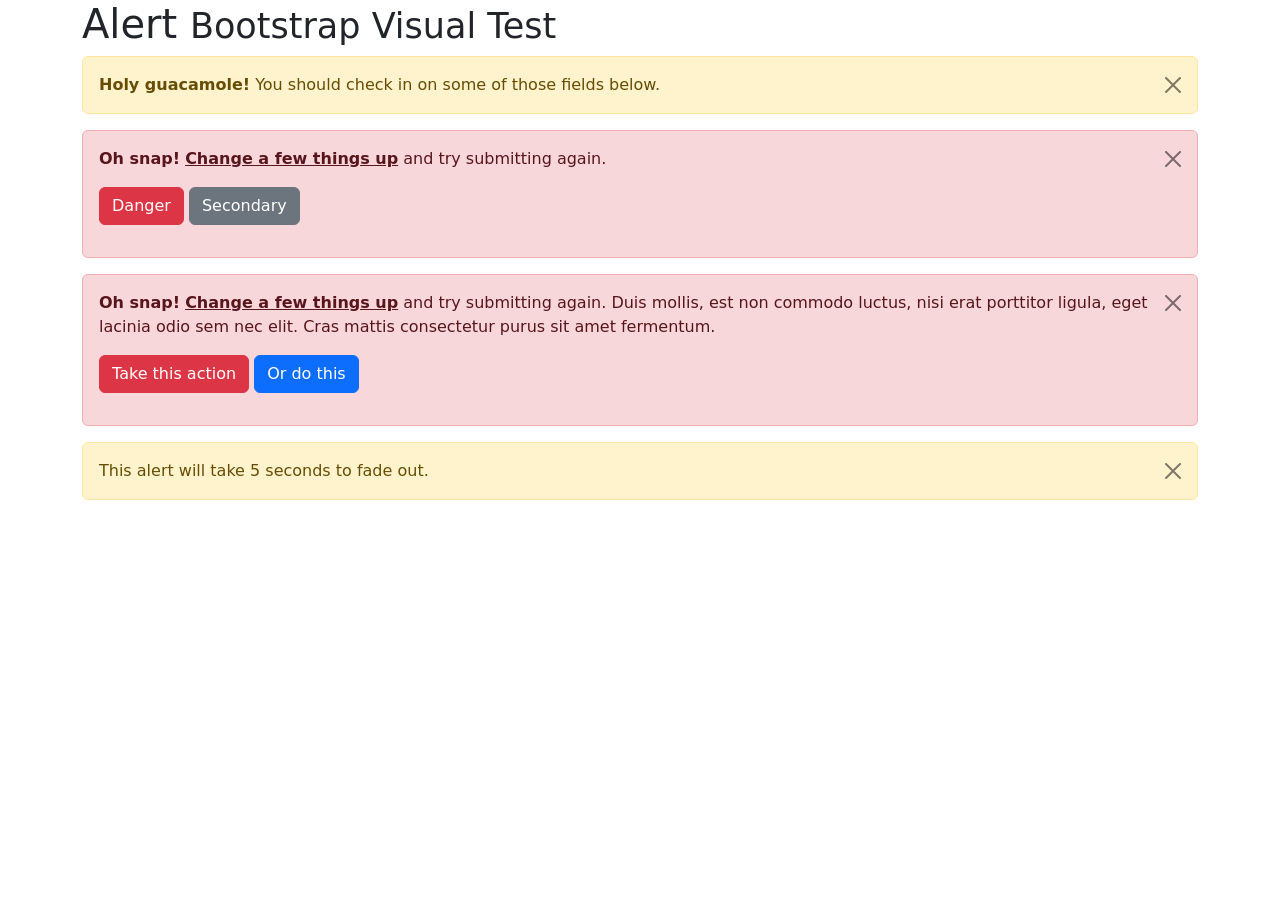
<file: bootstrap-5.3.8/js/tests/visual/alert.html>
<!doctype html>
<html lang="en">
  <head>
    <meta charset="utf-8">
    <meta name="viewport" content="width=device-width, initial-scale=1">
    <link href="../../../dist/css/bootstrap.min.css" rel="stylesheet">
    <title>Alert</title>
  </head>
  <body>
    <div class="container">
      <h1>Alert <small>Bootstrap Visual Test</small></h1>

      <div class="alert alert-warning alert-dismissible fade show" role="alert">
        <button type="button" class="btn-close" data-bs-dismiss="alert" aria-label="Close"></button>
        <strong>Holy guacamole!</strong> You should check in on some of those fields below.
      </div>

      <div class="alert alert-danger alert-dismissible fade show" role="alert">
        <button type="button" class="btn-close" data-bs-dismiss="alert" aria-label="Close"></button>
        <p>
          <strong>Oh snap!</strong> <a href="#" class="alert-link">Change a few things up</a> and try submitting again.
        </p>
        <p>
          <button type="button" class="btn btn-danger">Danger</button>
          <button type="button" class="btn btn-secondary">Secondary</button>
        </p>
      </div>

      <div class="alert alert-danger alert-dismissible fade show" role="alert">
        <button type="button" class="btn-close" data-bs-dismiss="alert" aria-label="Close"></button>
        <p>
          <strong>Oh snap!</strong> <a href="#" class="alert-link">Change a few things up</a> and try submitting again. Duis mollis, est non commodo luctus, nisi erat porttitor ligula, eget lacinia odio sem nec elit. Cras mattis consectetur purus sit amet fermentum.
        </p>
        <p>
          <button type="button" class="btn btn-danger">Take this action</button>
          <button type="button" class="btn btn-primary">Or do this</button>
        </p>
      </div>

      <div class="alert alert-warning alert-dismissible fade show" role="alert" style="transition-duration: 5s;">
        <button type="button" class="btn-close" data-bs-dismiss="alert" aria-label="Close"></button>
        This alert will take 5 seconds to fade out.
      </div>
    </div>

    <script src="../../../dist/js/bootstrap.bundle.js"></script>
  </body>
</html>
</file>
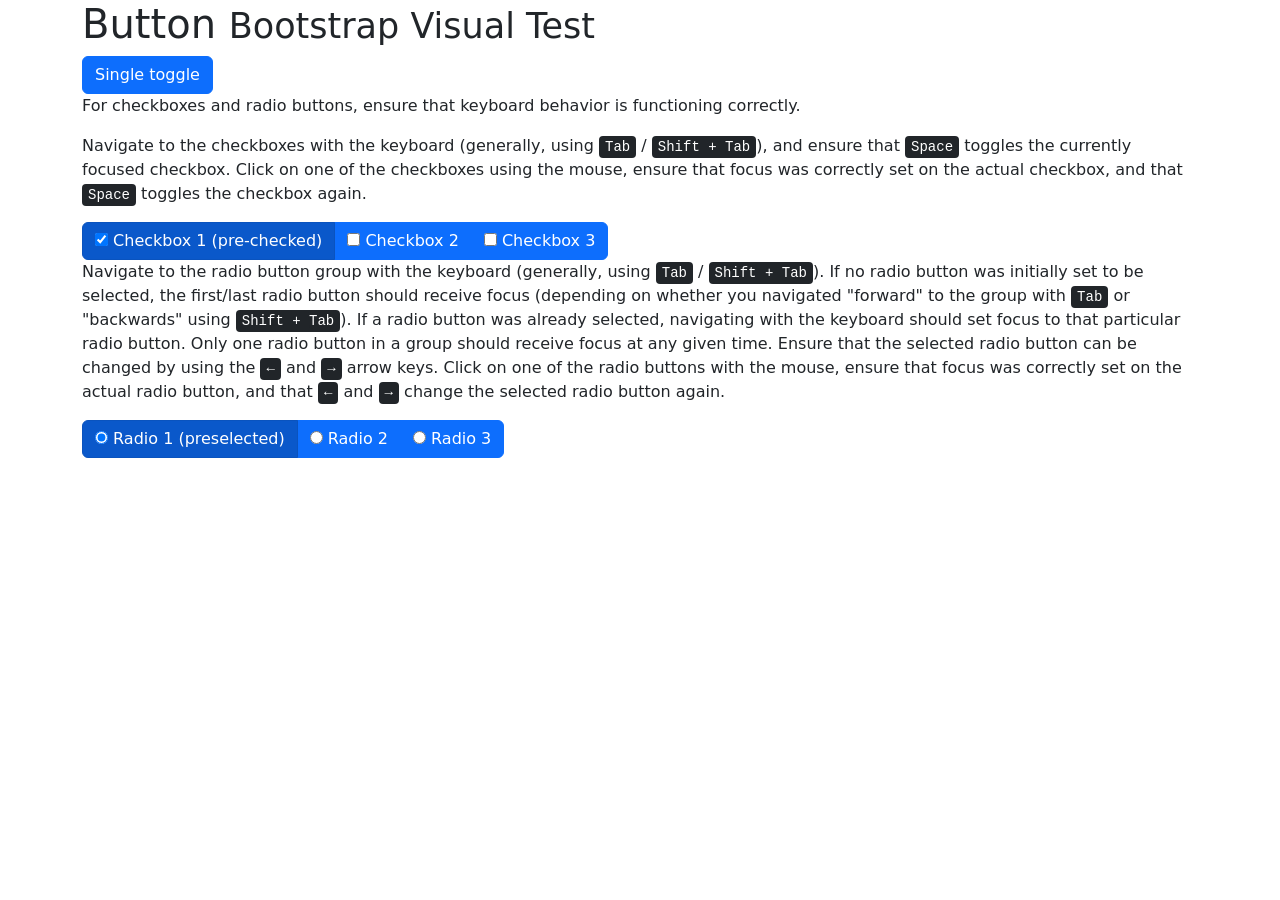
<file: bootstrap-5.3.8/js/tests/visual/button.html>
<!doctype html>
<html lang="en">
  <head>
    <meta charset="utf-8">
    <meta name="viewport" content="width=device-width, initial-scale=1">
    <link href="../../../dist/css/bootstrap.min.css" rel="stylesheet">
    <title>Button</title>
  </head>
  <body>
    <div class="container">
      <h1>Button <small>Bootstrap Visual Test</small></h1>

      <button type="button" class="btn btn-primary" data-bs-toggle="button" aria-pressed="false" autocomplete="off">
        Single toggle
      </button>

      <p>For checkboxes and radio buttons, ensure that keyboard behavior is functioning correctly.</p>
      <p>Navigate to the checkboxes with the keyboard (generally, using <kbd>Tab</kbd> / <kbd><kbd>Shift</kbd> + <kbd>Tab</kbd></kbd>), and ensure that <kbd>Space</kbd> toggles the currently focused checkbox. Click on one of the checkboxes using the mouse, ensure that focus was correctly set on the actual checkbox, and that <kbd>Space</kbd> toggles the checkbox again.</p>

      <div class="btn-group" data-bs-toggle="buttons">
        <label class="btn btn-primary active">
          <input type="checkbox" checked autocomplete="off"> Checkbox 1 (pre-checked)
        </label>
        <label class="btn btn-primary">
          <input type="checkbox" autocomplete="off"> Checkbox 2
        </label>
        <label class="btn btn-primary">
          <input type="checkbox" autocomplete="off"> Checkbox 3
        </label>
      </div>

      <p>Navigate to the radio button group with the keyboard (generally, using <kbd>Tab</kbd> / <kbd><kbd>Shift</kbd> + <kbd>Tab</kbd></kbd>). If no radio button was initially set to be selected, the first/last radio button should receive focus (depending on whether you navigated "forward" to the group with <kbd>Tab</kbd> or "backwards" using <kbd><kbd>Shift</kbd> + <kbd>Tab</kbd></kbd>). If a radio button was already selected, navigating with the keyboard should set focus to that particular radio button. Only one radio button in a group should receive focus at any given time.  Ensure that the selected radio button can be changed by using the <kbd>←</kbd> and <kbd>→</kbd> arrow keys. Click on one of the radio buttons with the mouse,  ensure that focus was correctly set on the actual radio button, and that <kbd>←</kbd> and <kbd>→</kbd> change the selected radio button again.</p>

      <div class="btn-group" data-bs-toggle="buttons">
        <label class="btn btn-primary active">
          <input type="radio" name="options" id="option1" autocomplete="off" checked> Radio 1 (preselected)
        </label>
        <label class="btn btn-primary">
          <input type="radio" name="options" id="option2" autocomplete="off"> Radio 2
        </label>
        <label class="btn btn-primary">
          <input type="radio" name="options" id="option3" autocomplete="off"> Radio 3
        </label>
      </div>
    </div>

    <script src="../../../dist/js/bootstrap.bundle.js"></script>
  </body>
</html>
</file>
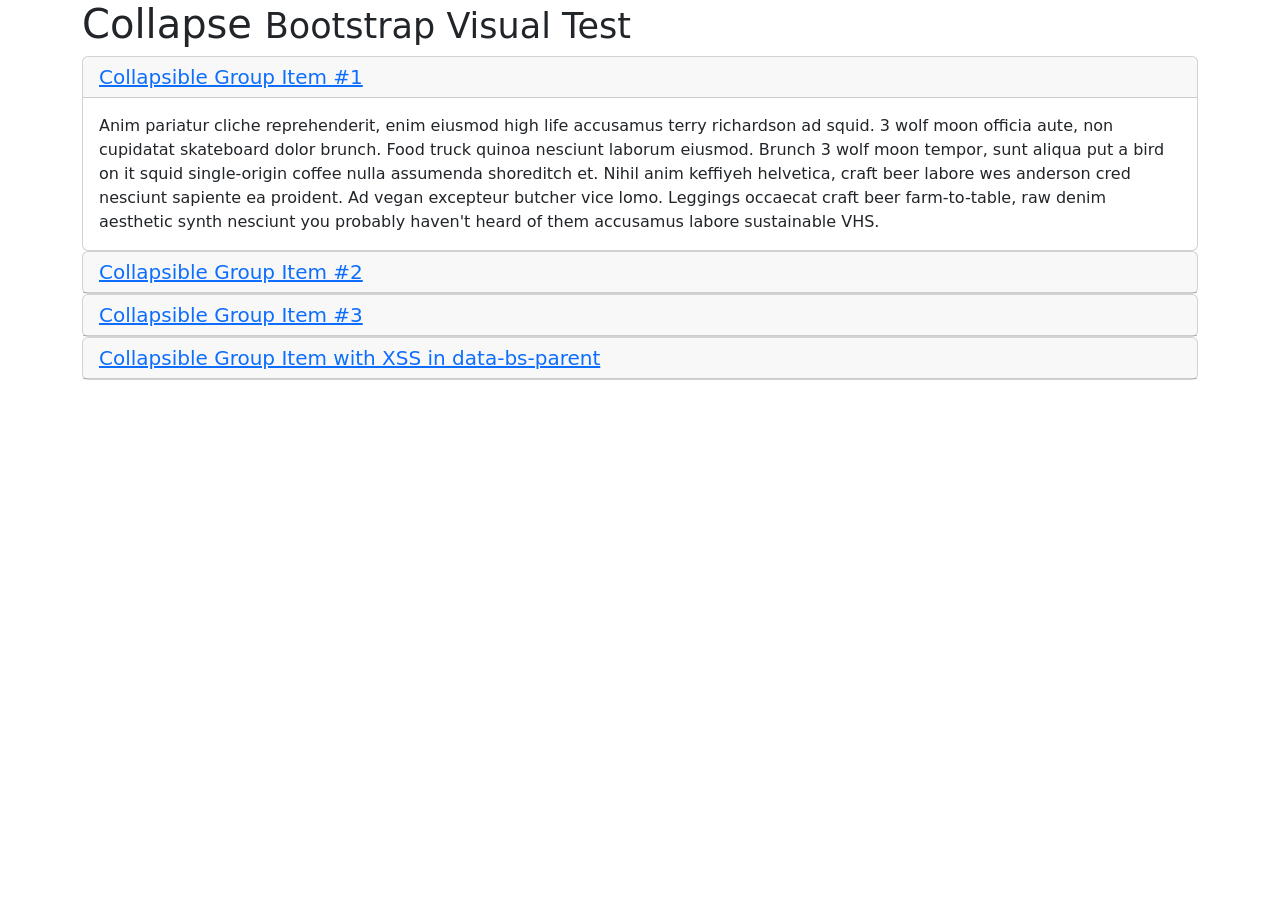
<file: bootstrap-5.3.8/js/tests/visual/collapse.html>
<!doctype html>
<html lang="en">
  <head>
    <meta charset="utf-8">
    <meta name="viewport" content="width=device-width, initial-scale=1">
    <link href="../../../dist/css/bootstrap.min.css" rel="stylesheet">
    <title>Collapse</title>
  </head>
  <body>
    <div class="container">
      <h1>Collapse <small>Bootstrap Visual Test</small></h1>

      <div id="accordion" role="tablist">
        <div class="card" role="presentation">
          <div class="card-header" role="tab" id="headingOne">
            <h5 class="mb-0">
              <a data-bs-toggle="collapse" href="#collapseOne" aria-expanded="true" aria-controls="collapseOne">
                Collapsible Group Item #1
              </a>
            </h5>
          </div>

          <div id="collapseOne" class="collapse show" data-bs-parent="#accordion" role="tabpanel" aria-labelledby="headingOne">
            <div class="card-body">
              Anim pariatur cliche reprehenderit, enim eiusmod high life accusamus terry richardson ad squid. 3 wolf moon officia aute, non cupidatat skateboard dolor brunch. Food truck quinoa nesciunt laborum eiusmod. Brunch 3 wolf moon tempor, sunt aliqua put a bird on it squid single-origin coffee nulla assumenda shoreditch et. Nihil anim keffiyeh helvetica, craft beer labore wes anderson cred nesciunt sapiente ea proident. Ad vegan excepteur butcher vice lomo. Leggings occaecat craft beer farm-to-table, raw denim aesthetic synth nesciunt you probably haven't heard of them accusamus labore sustainable VHS.
            </div>
          </div>
        </div>
        <div class="card" role="presentation">
          <div class="card-header" role="tab" id="headingTwo">
            <h5 class="mb-0">
              <a class="collapsed" data-bs-toggle="collapse" href="#collapseTwo" aria-expanded="false" aria-controls="collapseTwo">
                Collapsible Group Item #2
              </a>
            </h5>
          </div>
          <div id="collapseTwo" class="collapse" data-bs-parent="#accordion" role="tabpanel" aria-labelledby="headingTwo">
            <div class="card-body">
              Anim pariatur cliche reprehenderit, enim eiusmod high life accusamus terry richardson ad squid. 3 wolf moon officia aute, non cupidatat skateboard dolor brunch. Food truck quinoa nesciunt laborum eiusmod. Brunch 3 wolf moon tempor, sunt aliqua put a bird on it squid single-origin coffee nulla assumenda shoreditch et. Nihil anim keffiyeh helvetica, craft beer labore wes anderson cred nesciunt sapiente ea proident. Ad vegan excepteur butcher vice lomo. Leggings occaecat craft beer farm-to-table, raw denim aesthetic synth nesciunt you probably haven't heard of them accusamus labore sustainable VHS.
            </div>
          </div>
        </div>
        <div class="card" role="presentation">
          <div class="card-header" role="tab" id="headingThree">
            <h5 class="mb-0">
              <a class="collapsed" data-bs-toggle="collapse" href="#collapseThree" aria-expanded="false" aria-controls="collapseThree">
                Collapsible Group Item #3
              </a>
            </h5>
          </div>
          <div id="collapseThree" class="collapse" data-bs-parent="#accordion" role="tabpanel" aria-labelledby="headingThree">
            <div class="card-body">
              Anim pariatur cliche reprehenderit, enim eiusmod high life accusamus terry richardson ad squid. 3 wolf moon officia aute, non cupidatat skateboard dolor brunch. Food truck quinoa nesciunt laborum eiusmod. Brunch 3 wolf moon tempor, sunt aliqua put a bird on it squid single-origin coffee nulla assumenda shoreditch et. Nihil anim keffiyeh helvetica, craft beer labore wes anderson cred nesciunt sapiente ea proident. Ad vegan excepteur butcher vice lomo. Leggings occaecat craft beer farm-to-table, raw denim aesthetic synth nesciunt you probably haven't heard of them accusamus labore sustainable VHS.
            </div>
          </div>
        </div>
        <div class="card" role="presentation">
          <div class="card-header" role="tab" id="headingFour">
            <h5 class="mb-0">
              <a class="collapsed" data-bs-toggle="collapse" href="#collapseFour" aria-expanded="false" aria-controls="collapseFour">
                Collapsible Group Item with XSS in data-bs-parent
              </a>
            </h5>
          </div>
          <div id="collapseFour" class="collapse" data-bs-parent="<img src=1 onerror=alert(123)>" role="tabpanel" aria-labelledby="headingFour">
            <div class="card-body">
              Anim pariatur cliche reprehenderit, enim eiusmod high life accusamus terry richardson ad squid. 3 wolf moon officia aute, non cupidatat skateboard dolor brunch. Food truck quinoa nesciunt laborum eiusmod. Brunch 3 wolf moon tempor, sunt aliqua put a bird on it squid single-origin coffee nulla assumenda shoreditch et. Nihil anim keffiyeh helvetica, craft beer labore wes anderson cred nesciunt sapiente ea proident. Ad vegan excepteur butcher vice lomo. Leggings occaecat craft beer farm-to-table, raw denim aesthetic synth nesciunt you probably haven't heard of them accusamus labore sustainable VHS.
            </div>
          </div>
        </div>
      </div>
    </div>

    <script src="../../../dist/js/bootstrap.bundle.js"></script>
  </body>
</html>
</file>
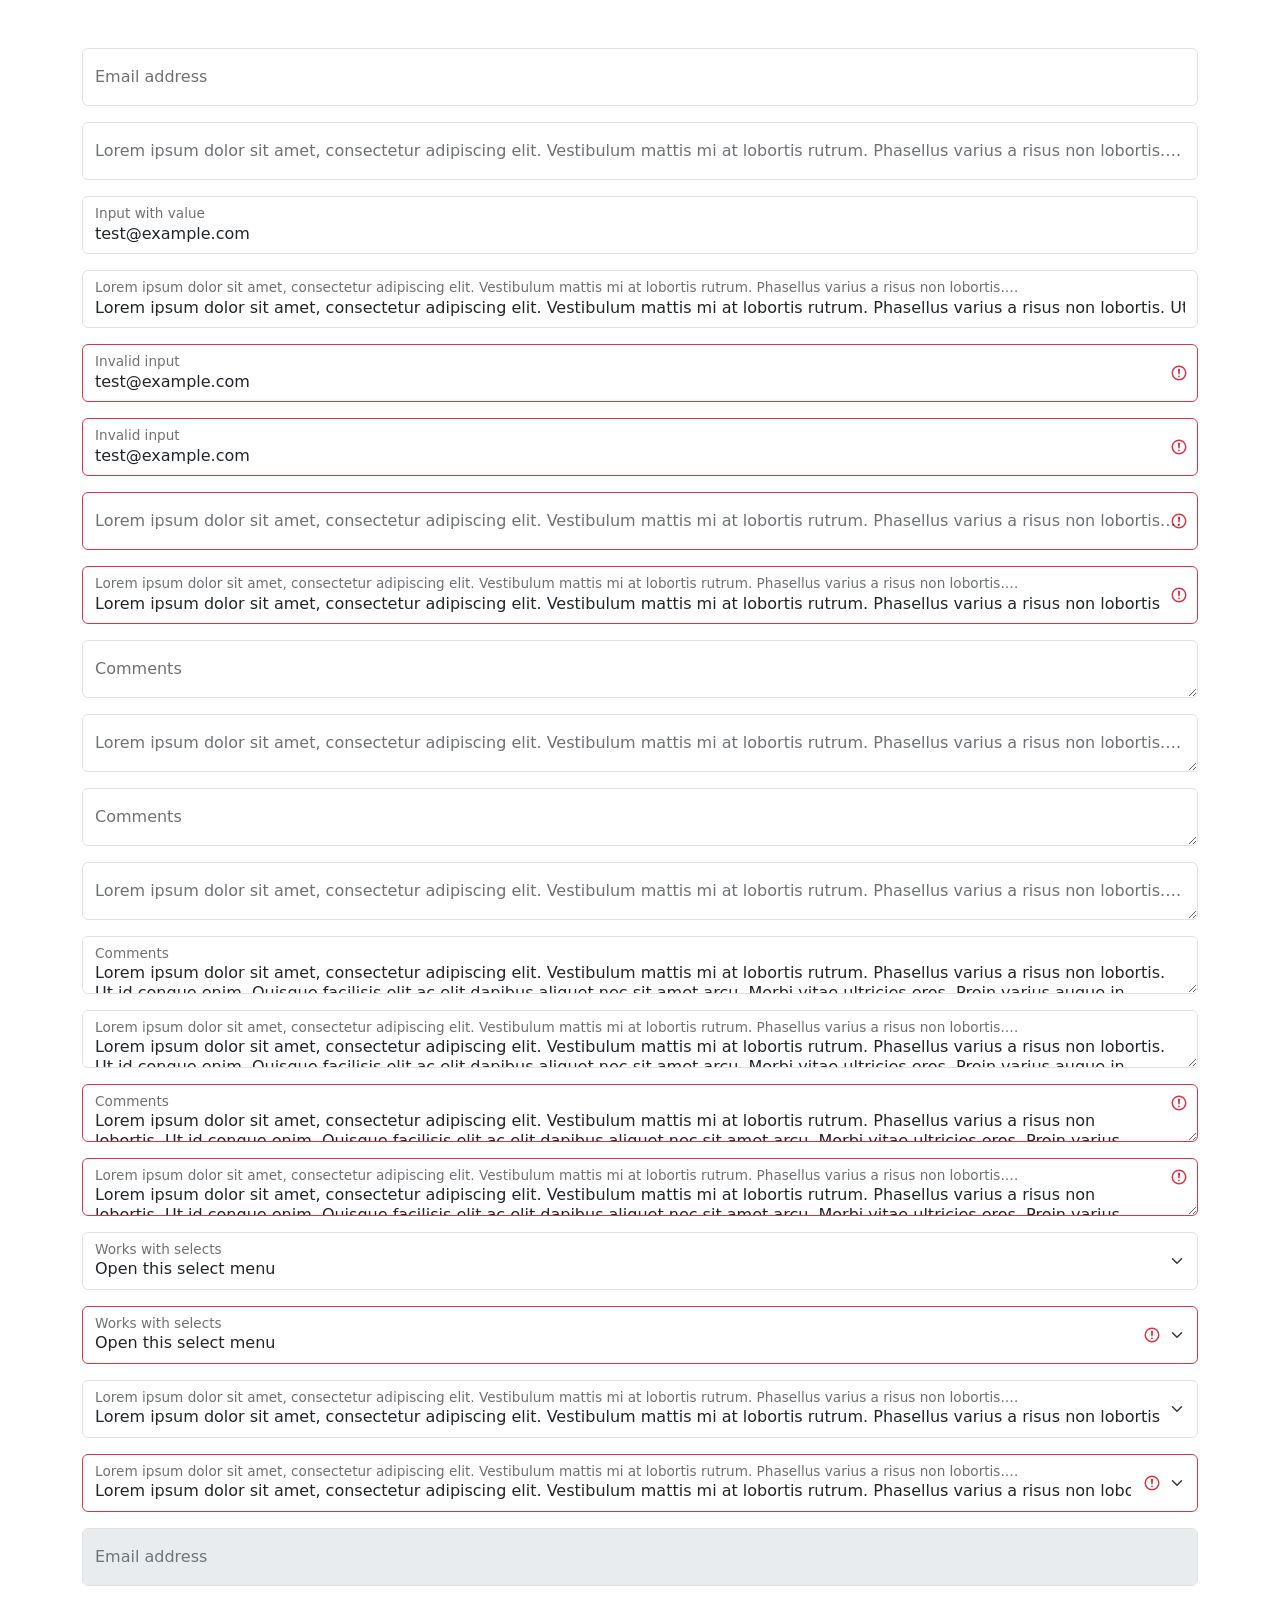
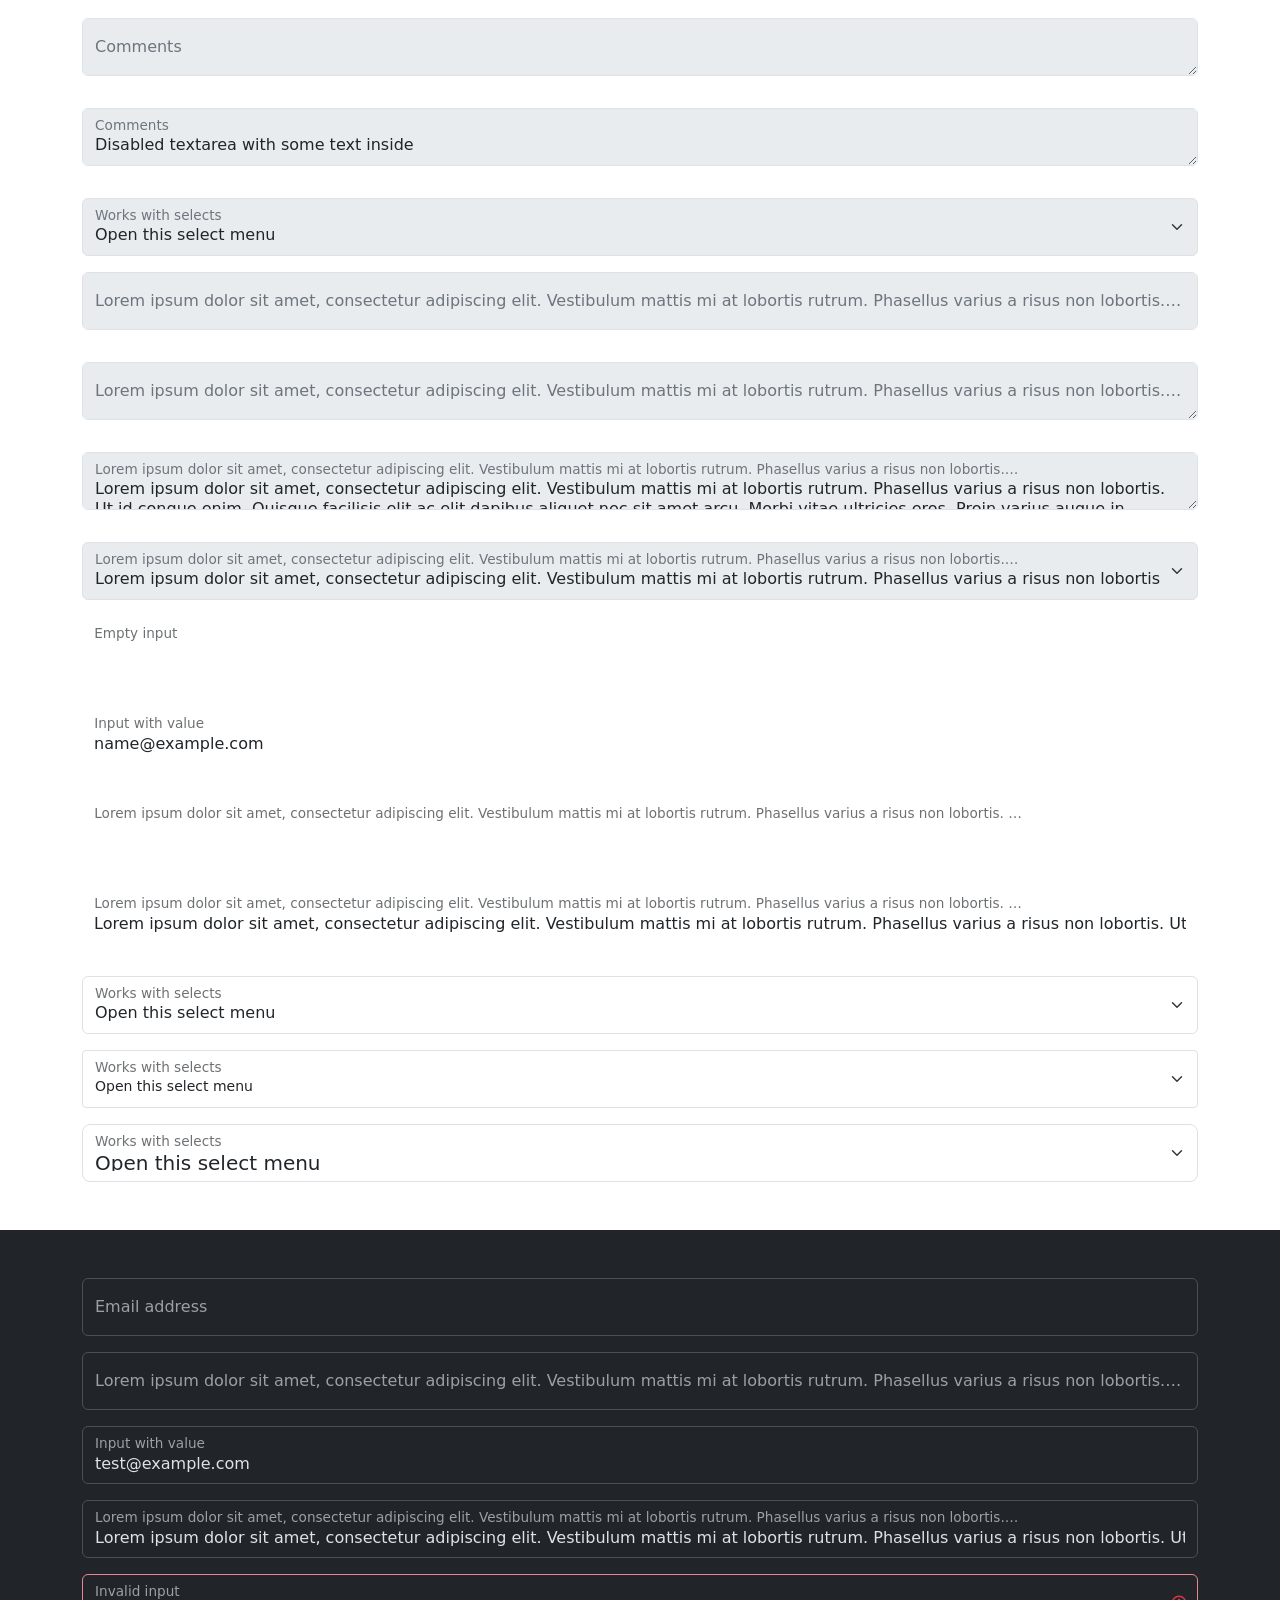
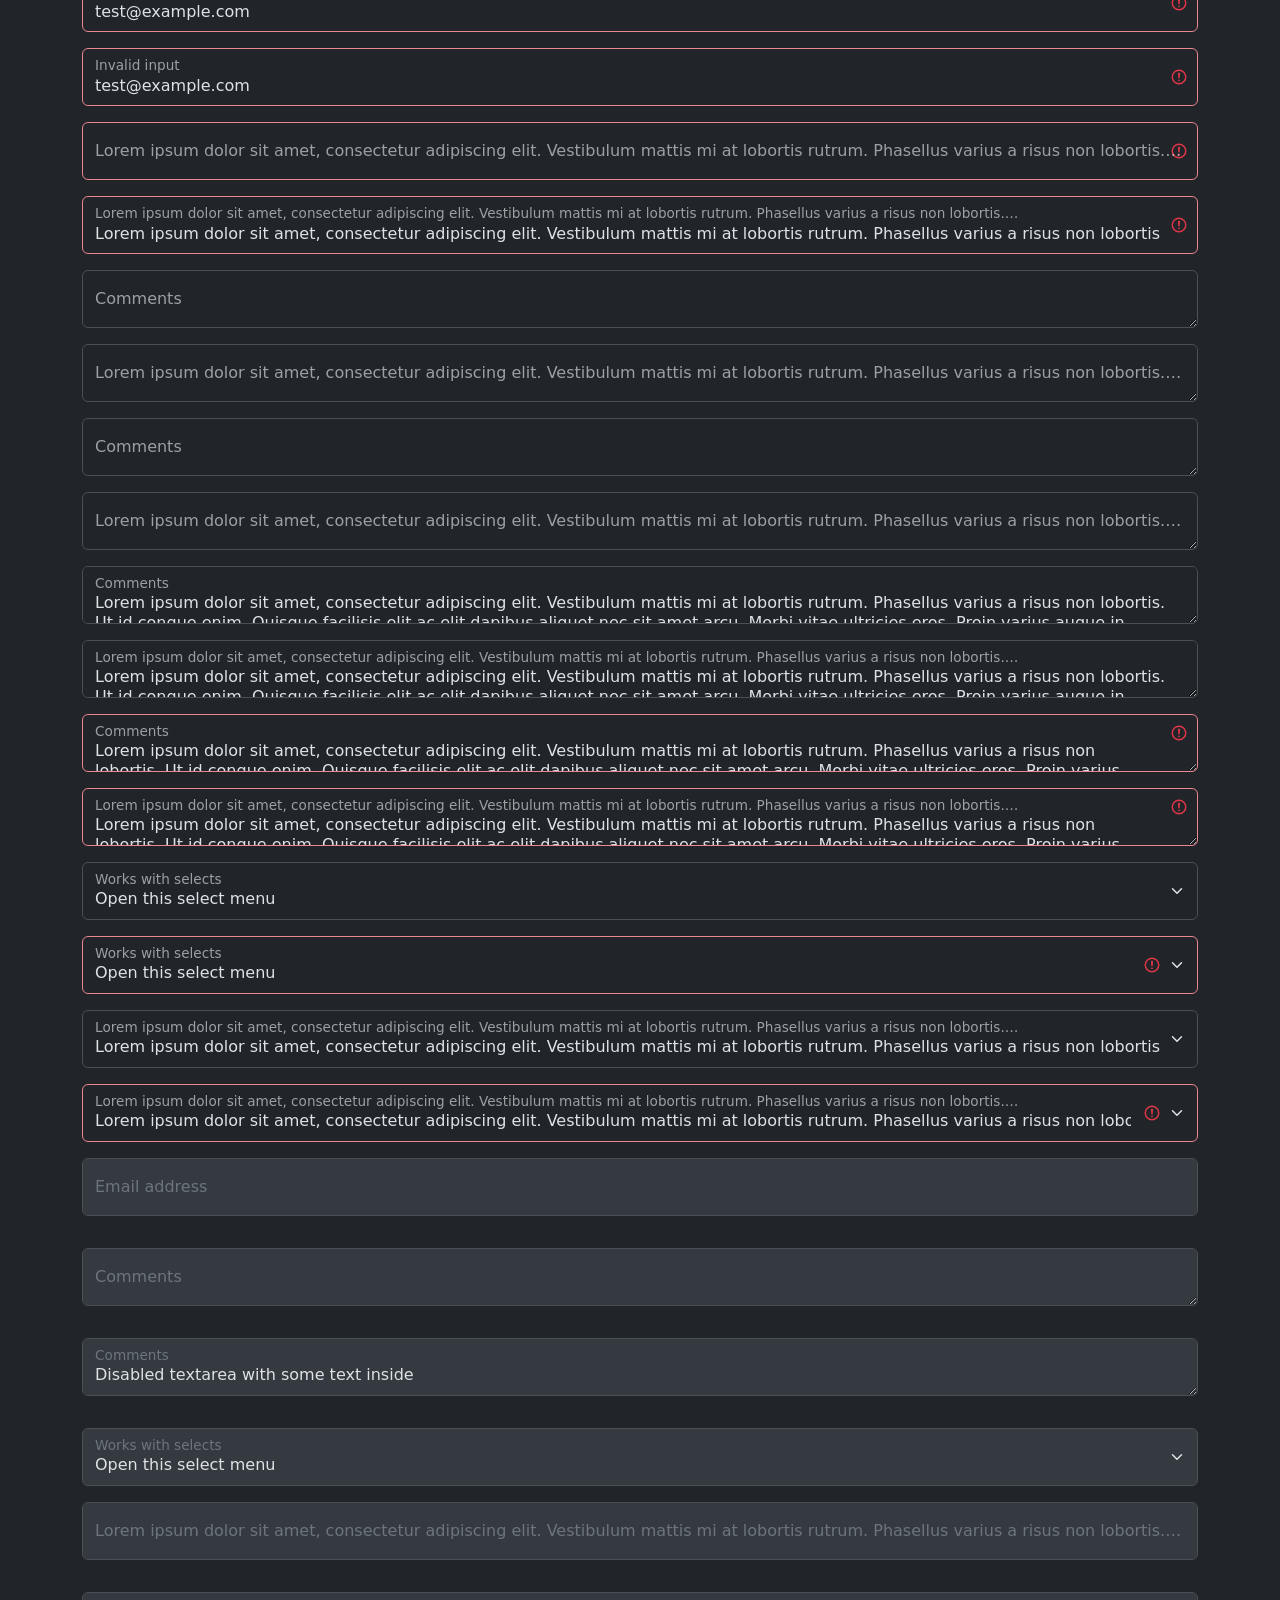
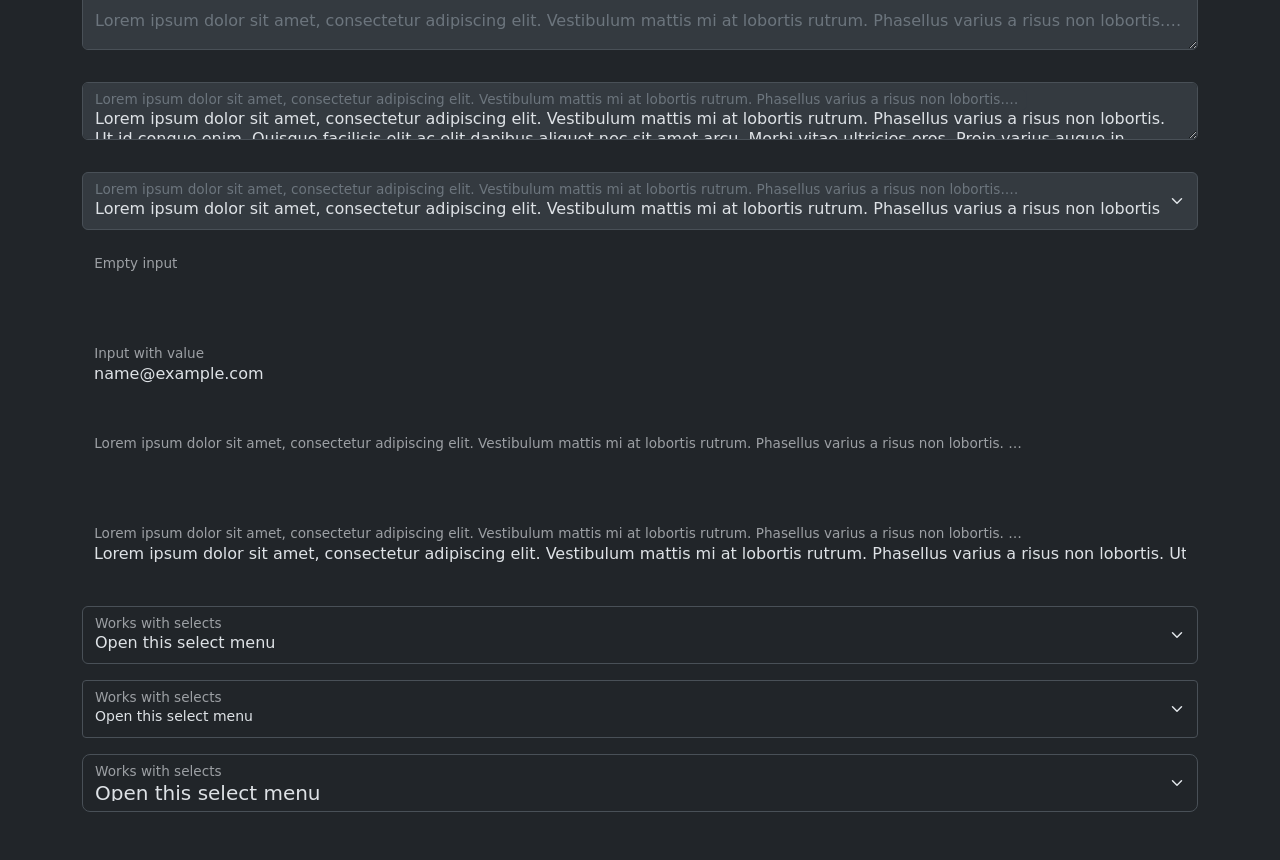
<file: bootstrap-5.3.8/js/tests/visual/floating-label.html>
<!doctype html>
<html lang="zxx">
  <head>
    <meta charset="utf-8">
    <meta name="viewport" content="width=device-width, initial-scale=1">
    <link href="../../../dist/css/bootstrap.min.css" rel="stylesheet">
    <title>Form</title>
    <style></style>
  </head>
  <body>
    <div class="container py-5 d-flex flex-column gap-3">
      <div class="form-floating">
        <input type="email" class="form-control" id="floatingInput" placeholder="name@example.com">
        <label for="floatingInput">Email address</label>
      </div>
      <div class="form-floating">
        <input type="email" class="form-control" id="floatingInput1" placeholder="name@example.com">
        <label for="floatingInput1">Lorem ipsum dolor sit amet, consectetur adipiscing elit. Vestibulum mattis mi at lobortis rutrum. Phasellus varius a risus non lobortis. Ut id congue enim. Quisque facilisis elit ac elit dapibus aliquet nec sit amet arcu. Morbi vitae ultricies eros. Proin varius augue in tristique pretium. Morbi at ullamcorper elit, at ullamcorper massa. Vivamus suscipit quam quis viverra eleifend.</label>
      </div>
      <form class="form-floating">
        <input type="email" class="form-control" id="floatingInputValue" placeholder="name@example.com" value="test@example.com">
        <label for="floatingInputValue">Input with value</label>
      </form>
      <form class="form-floating">
        <input type="email" class="form-control" id="floatingInputValue1" placeholder="name@example.com" value="Lorem ipsum dolor sit amet, consectetur adipiscing elit. Vestibulum mattis mi at lobortis rutrum. Phasellus varius a risus non lobortis. Ut id congue enim. Quisque facilisis elit ac elit dapibus aliquet nec sit amet arcu. Morbi vitae ultricies eros. Proin varius augue in tristique pretium. Morbi at ullamcorper elit, at ullamcorper massa. Vivamus suscipit quam quis viverra eleifend.">
        <label for="floatingInputValue1">Lorem ipsum dolor sit amet, consectetur adipiscing elit. Vestibulum mattis mi at lobortis rutrum. Phasellus varius a risus non lobortis. Ut id congue enim. Quisque facilisis elit ac elit dapibus aliquet nec sit amet arcu. Morbi vitae ultricies eros. Proin varius augue in tristique pretium. Morbi at ullamcorper elit, at ullamcorper massa. Vivamus suscipit quam quis viverra eleifend.</label>
      </form>
      <form class="form-floating">
        <input type="email" class="form-control is-invalid" id="floatingInputInvalid" placeholder="name@example.com" value="test@example.com">
        <label for="floatingInputInvalid">Invalid input</label>
      </form>
      <form class="form-floating">
        <input type="email" class="form-control is-invalid" id="floatingInputInvalid1" placeholder="name@example.com" value="test@example.com">
        <label for="floatingInputInvalid1">Invalid input</label>
      </form>
      <form class="form-floating">
        <input type="email" class="form-control is-invalid" id="floatingInputInvalid2" placeholder="name@example.com">
        <label for="floatingInputInvalid2">Lorem ipsum dolor sit amet, consectetur adipiscing elit. Vestibulum mattis mi at lobortis rutrum. Phasellus varius a risus non lobortis. Ut id congue enim. Quisque facilisis elit ac elit dapibus aliquet nec sit amet arcu. Morbi vitae ultricies eros. Proin varius augue in tristique pretium. Morbi at ullamcorper elit, at ullamcorper massa. Vivamus suscipit quam quis viverra eleifend.</label>
      </form>
      <form class="form-floating">
        <input type="email" class="form-control is-invalid" id="floatingInputInvalid3" placeholder="name@example.com" value="Lorem ipsum dolor sit amet, consectetur adipiscing elit. Vestibulum mattis mi at lobortis rutrum. Phasellus varius a risus non lobortis. Ut id congue enim. Quisque facilisis elit ac elit dapibus aliquet nec sit amet arcu. Morbi vitae ultricies eros. Proin varius augue in tristique pretium. Morbi at ullamcorper elit, at ullamcorper massa. Vivamus suscipit quam quis viverra eleifend.">
        <label for="floatingInputInvalid3">Lorem ipsum dolor sit amet, consectetur adipiscing elit. Vestibulum mattis mi at lobortis rutrum. Phasellus varius a risus non lobortis. Ut id congue enim. Quisque facilisis elit ac elit dapibus aliquet nec sit amet arcu. Morbi vitae ultricies eros. Proin varius augue in tristique pretium. Morbi at ullamcorper elit, at ullamcorper massa. Vivamus suscipit quam quis viverra eleifend.</label>
      </form>
      <div class="form-floating">
        <textarea class="form-control" placeholder="Leave a comment here" id="floatingTextarea"></textarea>
        <label for="floatingTextarea">Comments</label>
      </div>
      <div class="form-floating">
        <textarea class="form-control" placeholder="Leave a comment here" id="floatingTextarea1"></textarea>
        <label for="floatingTextarea1">Lorem ipsum dolor sit amet, consectetur adipiscing elit. Vestibulum mattis mi at lobortis rutrum. Phasellus varius a risus non lobortis. Ut id congue enim. Quisque facilisis elit ac elit dapibus aliquet nec sit amet arcu. Morbi vitae ultricies eros. Proin varius augue in tristique pretium. Morbi at ullamcorper elit, at ullamcorper massa. Vivamus suscipit quam quis viverra eleifend.</label>
      </div>
      <div class="form-floating">
        <textarea class="form-control" placeholder="Leave a comment here" id="floatingTextarea2" style="height: 50px"></textarea>
        <label for="floatingTextarea2">Comments</label>
      </div>
      <div class="form-floating">
        <textarea class="form-control" placeholder="Leave a comment here" id="floatingTextarea3" style="height: 50px"></textarea>
        <label for="floatingTextarea3">Lorem ipsum dolor sit amet, consectetur adipiscing elit. Vestibulum mattis mi at lobortis rutrum. Phasellus varius a risus non lobortis. Ut id congue enim. Quisque facilisis elit ac elit dapibus aliquet nec sit amet arcu. Morbi vitae ultricies eros. Proin varius augue in tristique pretium. Morbi at ullamcorper elit, at ullamcorper massa. Vivamus suscipit quam quis viverra eleifend.</label>
      </div>
      <div class="form-floating">
        <textarea class="form-control" placeholder="Leave a comment here" id="floatingTextarea4" style="height: 50px">Lorem ipsum dolor sit amet, consectetur adipiscing elit. Vestibulum mattis mi at lobortis rutrum. Phasellus varius a risus non lobortis. Ut id congue enim. Quisque facilisis elit ac elit dapibus aliquet nec sit amet arcu. Morbi vitae ultricies eros. Proin varius augue in tristique pretium. Morbi at ullamcorper elit, at ullamcorper massa. Vivamus suscipit quam quis viverra eleifend.</textarea>
        <label for="floatingTextarea4">Comments</label>
      </div>
      <div class="form-floating">
        <textarea class="form-control" placeholder="Leave a comment here" id="floatingTextarea5" style="height: 50px">Lorem ipsum dolor sit amet, consectetur adipiscing elit. Vestibulum mattis mi at lobortis rutrum. Phasellus varius a risus non lobortis. Ut id congue enim. Quisque facilisis elit ac elit dapibus aliquet nec sit amet arcu. Morbi vitae ultricies eros. Proin varius augue in tristique pretium. Morbi at ullamcorper elit, at ullamcorper massa. Vivamus suscipit quam quis viverra eleifend.</textarea>
        <label for="floatingTextarea5">Lorem ipsum dolor sit amet, consectetur adipiscing elit. Vestibulum mattis mi at lobortis rutrum. Phasellus varius a risus non lobortis. Ut id congue enim. Quisque facilisis elit ac elit dapibus aliquet nec sit amet arcu. Morbi vitae ultricies eros. Proin varius augue in tristique pretium. Morbi at ullamcorper elit, at ullamcorper massa. Vivamus suscipit quam quis viverra eleifend.</label>
      </div>
      <div class="form-floating">
        <textarea class="form-control is-invalid" placeholder="Leave a comment here" id="floatingTextarea6" style="height: 50px">Lorem ipsum dolor sit amet, consectetur adipiscing elit. Vestibulum mattis mi at lobortis rutrum. Phasellus varius a risus non lobortis. Ut id congue enim. Quisque facilisis elit ac elit dapibus aliquet nec sit amet arcu. Morbi vitae ultricies eros. Proin varius augue in tristique pretium. Morbi at ullamcorper elit, at ullamcorper massa. Vivamus suscipit quam quis viverra eleifend.</textarea>
        <label for="floatingTextarea6">Comments</label>
      </div>
      <div class="form-floating">
        <textarea class="form-control is-invalid" placeholder="Leave a comment here" id="floatingTextarea7" style="height: 50px">Lorem ipsum dolor sit amet, consectetur adipiscing elit. Vestibulum mattis mi at lobortis rutrum. Phasellus varius a risus non lobortis. Ut id congue enim. Quisque facilisis elit ac elit dapibus aliquet nec sit amet arcu. Morbi vitae ultricies eros. Proin varius augue in tristique pretium. Morbi at ullamcorper elit, at ullamcorper massa. Vivamus suscipit quam quis viverra eleifend.</textarea>
        <label for="floatingTextarea7">Lorem ipsum dolor sit amet, consectetur adipiscing elit. Vestibulum mattis mi at lobortis rutrum. Phasellus varius a risus non lobortis. Ut id congue enim. Quisque facilisis elit ac elit dapibus aliquet nec sit amet arcu. Morbi vitae ultricies eros. Proin varius augue in tristique pretium. Morbi at ullamcorper elit, at ullamcorper massa. Vivamus suscipit quam quis viverra eleifend.</label>
      </div>
      <div class="form-floating">
        <select class="form-select" id="floatingSelect" aria-label="Floating label select example">
          <option selected>Open this select menu</option>
          <option value="1">One</option>
          <option value="2">Two</option>
          <option value="3">Three</option>
        </select>
        <label for="floatingSelect">Works with selects</label>
      </div>
      <div class="form-floating">
        <select class="form-select is-invalid" id="floatingSelect1" aria-label="Floating label select example">
          <option selected>Open this select menu</option>
          <option value="1">One</option>
          <option value="2">Two</option>
          <option value="3">Three</option>
        </select>
        <label for="floatingSelect1">Works with selects</label>
      </div>
      <div class="form-floating">
        <select class="form-select" id="floatingSelect2" aria-label="Floating label select example">
          <option selected>Lorem ipsum dolor sit amet, consectetur adipiscing elit. Vestibulum mattis mi at lobortis rutrum. Phasellus varius a risus non lobortis. Ut id congue enim. Quisque facilisis elit ac elit dapibus aliquet nec sit amet arcu. Morbi vitae ultricies eros. Proin varius augue in tristique pretium. Morbi at ullamcorper elit, at ullamcorper massa. Vivamus suscipit quam quis viverra eleifend.</option>
          <option value="1">Lorem ipsum dolor sit amet, consectetur adipiscing elit. Vestibulum mattis mi at lobortis rutrum. Phasellus varius a risus non lobortis. Ut id congue enim. Quisque facilisis elit ac elit dapibus aliquet nec sit amet arcu. Morbi vitae ultricies eros. Proin varius augue in tristique pretium. Morbi at ullamcorper elit, at ullamcorper massa. Vivamus suscipit quam quis viverra eleifend.</option>
          <option value="2">Lorem ipsum dolor sit amet, consectetur adipiscing elit. Vestibulum mattis mi at lobortis rutrum. Phasellus varius a risus non lobortis. Ut id congue enim. Quisque facilisis elit ac elit dapibus aliquet nec sit amet arcu. Morbi vitae ultricies eros. Proin varius augue in tristique pretium. Morbi at ullamcorper elit, at ullamcorper massa. Vivamus suscipit quam quis viverra eleifend.</option>
          <option value="3">Lorem ipsum dolor sit amet, consectetur adipiscing elit. Vestibulum mattis mi at lobortis rutrum. Phasellus varius a risus non lobortis. Ut id congue enim. Quisque facilisis elit ac elit dapibus aliquet nec sit amet arcu. Morbi vitae ultricies eros. Proin varius augue in tristique pretium. Morbi at ullamcorper elit, at ullamcorper massa. Vivamus suscipit quam quis viverra eleifend.</option>
        </select>
        <label for="floatingSelect2">Lorem ipsum dolor sit amet, consectetur adipiscing elit. Vestibulum mattis mi at lobortis rutrum. Phasellus varius a risus non lobortis. Ut id congue enim. Quisque facilisis elit ac elit dapibus aliquet nec sit amet arcu. Morbi vitae ultricies eros. Proin varius augue in tristique pretium. Morbi at ullamcorper elit, at ullamcorper massa. Vivamus suscipit quam quis viverra eleifend.</label>
      </div>
      <div class="form-floating">
        <select class="form-select is-invalid" id="floatingSelect3" aria-label="Floating label select example">
          <option selected>Lorem ipsum dolor sit amet, consectetur adipiscing elit. Vestibulum mattis mi at lobortis rutrum. Phasellus varius a risus non lobortis. Ut id congue enim. Quisque facilisis elit ac elit dapibus aliquet nec sit amet arcu. Morbi vitae ultricies eros. Proin varius augue in tristique pretium. Morbi at ullamcorper elit, at ullamcorper massa. Vivamus suscipit quam quis viverra eleifend.</option>
          <option value="1">Lorem ipsum dolor sit amet, consectetur adipiscing elit. Vestibulum mattis mi at lobortis rutrum. Phasellus varius a risus non lobortis. Ut id congue enim. Quisque facilisis elit ac elit dapibus aliquet nec sit amet arcu. Morbi vitae ultricies eros. Proin varius augue in tristique pretium. Morbi at ullamcorper elit, at ullamcorper massa. Vivamus suscipit quam quis viverra eleifend.</option>
          <option value="2">Lorem ipsum dolor sit amet, consectetur adipiscing elit. Vestibulum mattis mi at lobortis rutrum. Phasellus varius a risus non lobortis. Ut id congue enim. Quisque facilisis elit ac elit dapibus aliquet nec sit amet arcu. Morbi vitae ultricies eros. Proin varius augue in tristique pretium. Morbi at ullamcorper elit, at ullamcorper massa. Vivamus suscipit quam quis viverra eleifend.</option>
          <option value="3">Lorem ipsum dolor sit amet, consectetur adipiscing elit. Vestibulum mattis mi at lobortis rutrum. Phasellus varius a risus non lobortis. Ut id congue enim. Quisque facilisis elit ac elit dapibus aliquet nec sit amet arcu. Morbi vitae ultricies eros. Proin varius augue in tristique pretium. Morbi at ullamcorper elit, at ullamcorper massa. Vivamus suscipit quam quis viverra eleifend.</option>
        </select>
        <label for="floatingSelect3">Lorem ipsum dolor sit amet, consectetur adipiscing elit. Vestibulum mattis mi at lobortis rutrum. Phasellus varius a risus non lobortis. Ut id congue enim. Quisque facilisis elit ac elit dapibus aliquet nec sit amet arcu. Morbi vitae ultricies eros. Proin varius augue in tristique pretium. Morbi at ullamcorper elit, at ullamcorper massa. Vivamus suscipit quam quis viverra eleifend.</label>
      </div>
      <div class="form-floating mb-3">
        <input type="email" class="form-control" id="floatingInputDisabled" placeholder="name@example.com" disabled>
        <label for="floatingInputDisabled">Email address</label>
      </div>
      <div class="form-floating mb-3">
        <textarea class="form-control" placeholder="Leave a comment here" id="floatingTextareaDisabled" disabled></textarea>
        <label for="floatingTextareaDisabled">Comments</label>
      </div>
      <div class="form-floating mb-3">
        <textarea class="form-control" placeholder="Leave a comment here" id="floatingTextareaDisabled1" style="height: 50px" disabled>Disabled textarea with some text inside</textarea>
        <label for="floatingTextareaDisabled1">Comments</label>
      </div>
      <div class="form-floating">
        <select class="form-select" id="floatingSelectDisabled" aria-label="Floating label disabled select example" disabled>
          <option selected>Open this select menu</option>
          <option value="1">One</option>
          <option value="2">Two</option>
          <option value="3">Three</option>
        </select>
        <label for="floatingSelectDisabled">Works with selects</label>
      </div>
      <div class="form-floating mb-3">
        <input type="email" class="form-control" id="floatingInputDisabled1" placeholder="name@example.com" disabled>
        <label for="floatingInputDisabled1">Lorem ipsum dolor sit amet, consectetur adipiscing elit. Vestibulum mattis mi at lobortis rutrum. Phasellus varius a risus non lobortis. Ut id congue enim. Quisque facilisis elit ac elit dapibus aliquet nec sit amet arcu. Morbi vitae ultricies eros. Proin varius augue in tristique pretium. Morbi at ullamcorper elit, at ullamcorper massa. Vivamus suscipit quam quis viverra eleifend.</label>
      </div>
      <div class="form-floating mb-3">
        <textarea class="form-control" placeholder="Leave a comment here" id="floatingTextareaDisabled2" disabled></textarea>
        <label for="floatingTextareaDisabled2">Lorem ipsum dolor sit amet, consectetur adipiscing elit. Vestibulum mattis mi at lobortis rutrum. Phasellus varius a risus non lobortis. Ut id congue enim. Quisque facilisis elit ac elit dapibus aliquet nec sit amet arcu. Morbi vitae ultricies eros. Proin varius augue in tristique pretium. Morbi at ullamcorper elit, at ullamcorper massa. Vivamus suscipit quam quis viverra eleifend.</label>
      </div>
      <div class="form-floating mb-3">
        <textarea class="form-control" placeholder="Leave a comment here" id="floatingTextareaDisabled3" style="height: 50px" disabled>Lorem ipsum dolor sit amet, consectetur adipiscing elit. Vestibulum mattis mi at lobortis rutrum. Phasellus varius a risus non lobortis. Ut id congue enim. Quisque facilisis elit ac elit dapibus aliquet nec sit amet arcu. Morbi vitae ultricies eros. Proin varius augue in tristique pretium. Morbi at ullamcorper elit, at ullamcorper massa. Vivamus suscipit quam quis viverra eleifend.</textarea>
        <label for="floatingTextareaDisabled3">Lorem ipsum dolor sit amet, consectetur adipiscing elit. Vestibulum mattis mi at lobortis rutrum. Phasellus varius a risus non lobortis. Ut id congue enim. Quisque facilisis elit ac elit dapibus aliquet nec sit amet arcu. Morbi vitae ultricies eros. Proin varius augue in tristique pretium. Morbi at ullamcorper elit, at ullamcorper massa. Vivamus suscipit quam quis viverra eleifend.</label>
      </div>
      <div class="form-floating">
        <select class="form-select" id="floatingSelectDisabled1" aria-label="Floating label disabled select example" disabled>
          <option selected>Lorem ipsum dolor sit amet, consectetur adipiscing elit. Vestibulum mattis mi at lobortis rutrum. Phasellus varius a risus non lobortis. Ut id congue enim. Quisque facilisis elit ac elit dapibus aliquet nec sit amet arcu. Morbi vitae ultricies eros. Proin varius augue in tristique pretium. Morbi at ullamcorper elit, at ullamcorper massa. Vivamus suscipit quam quis viverra eleifend.</option>
          <option value="1">Lorem ipsum dolor sit amet, consectetur adipiscing elit. Vestibulum mattis mi at lobortis rutrum. Phasellus varius a risus non lobortis. Ut id congue enim. Quisque facilisis elit ac elit dapibus aliquet nec sit amet arcu. Morbi vitae ultricies eros. Proin varius augue in tristique pretium. Morbi at ullamcorper elit, at ullamcorper massa. Vivamus suscipit quam quis viverra eleifend.</option>
          <option value="2">Lorem ipsum dolor sit amet, consectetur adipiscing elit. Vestibulum mattis mi at lobortis rutrum. Phasellus varius a risus non lobortis. Ut id congue enim. Quisque facilisis elit ac elit dapibus aliquet nec sit amet arcu. Morbi vitae ultricies eros. Proin varius augue in tristique pretium. Morbi at ullamcorper elit, at ullamcorper massa. Vivamus suscipit quam quis viverra eleifend.</option>
          <option value="3">Lorem ipsum dolor sit amet, consectetur adipiscing elit. Vestibulum mattis mi at lobortis rutrum. Phasellus varius a risus non lobortis. Ut id congue enim. Quisque facilisis elit ac elit dapibus aliquet nec sit amet arcu. Morbi vitae ultricies eros. Proin varius augue in tristique pretium. Morbi at ullamcorper elit, at ullamcorper massa. Vivamus suscipit quam quis viverra eleifend.</option>
        </select>
        <label for="floatingSelectDisabled1">Lorem ipsum dolor sit amet, consectetur adipiscing elit. Vestibulum mattis mi at lobortis rutrum. Phasellus varius a risus non lobortis. Ut id congue enim. Quisque facilisis elit ac elit dapibus aliquet nec sit amet arcu. Morbi vitae ultricies eros. Proin varius augue in tristique pretium. Morbi at ullamcorper elit, at ullamcorper massa. Vivamus suscipit quam quis viverra eleifend.</label>
      </div>
      <div class="form-floating mb-3">
        <input type="email" readonly class="form-control-plaintext" id="floatingEmptyPlaintextInput" placeholder="name@example.com">
        <label for="floatingEmptyPlaintextInput">Empty input</label>
      </div>
      <div class="form-floating mb-3">
        <input type="email" readonly class="form-control-plaintext" id="floatingPlaintextInput" placeholder="name@example.com" value="name@example.com">
        <label for="floatingPlaintextInput">Input with value</label>
      </div>
      <div class="form-floating mb-3">
        <input type="email" readonly class="form-control-plaintext" id="floatingEmptyPlaintextInput1" placeholder="name@example.com">
        <label for="floatingEmptyPlaintextInput1">Lorem ipsum dolor sit amet, consectetur adipiscing elit. Vestibulum mattis mi at lobortis rutrum. Phasellus varius a risus non lobortis. Ut id congue enim. Quisque facilisis elit ac elit dapibus aliquet nec sit amet arcu. Morbi vitae ultricies eros. Proin varius augue in tristique pretium. Morbi at ullamcorper elit, at ullamcorper massa. Vivamus suscipit quam quis viverra eleifend.</label>
      </div>
      <div class="form-floating mb-3">
        <input type="email" readonly class="form-control-plaintext" id="floatingPlaintextInput1" placeholder="name@example.com" value="Lorem ipsum dolor sit amet, consectetur adipiscing elit. Vestibulum mattis mi at lobortis rutrum. Phasellus varius a risus non lobortis. Ut id congue enim. Quisque facilisis elit ac elit dapibus aliquet nec sit amet arcu. Morbi vitae ultricies eros. Proin varius augue in tristique pretium. Morbi at ullamcorper elit, at ullamcorper massa. Vivamus suscipit quam quis viverra eleifend.">
        <label for="floatingPlaintextInput1">Lorem ipsum dolor sit amet, consectetur adipiscing elit. Vestibulum mattis mi at lobortis rutrum. Phasellus varius a risus non lobortis. Ut id congue enim. Quisque facilisis elit ac elit dapibus aliquet nec sit amet arcu. Morbi vitae ultricies eros. Proin varius augue in tristique pretium. Morbi at ullamcorper elit, at ullamcorper massa. Vivamus suscipit quam quis viverra eleifend.</label>
      </div>
      <!--Compare form-select rendering depending on the size-->
      <div class="form-floating">
        <select class="form-select" id="floatingSelectRegular" aria-label="Floating label select example">
          <option selected="">Open this select menu</option>
          <option value="1">One</option>
          <option value="2">Two</option>
          <option value="3">Three</option>
        </select>
        <label for="floatingSelectRegular">Works with selects</label>
      </div>
      <div class="form-floating">
        <select class="form-select form-select-sm" id="floatingSelectSmall" aria-label="Floating label select example">
          <option selected="">Open this select menu</option>
          <option value="1">One</option>
          <option value="2">Two</option>
          <option value="3">Three</option>
        </select>
        <label for="floatingSelectSmall">Works with selects</label>
      </div>
      <div class="form-floating">
        <select class="form-select form-select-lg" id="floatingSelectLarge" aria-label="Floating label select example">
          <option selected="">Open this select menu</option>
          <option value="1">One</option>
          <option value="2">Two</option>
          <option value="3">Three</option>
        </select>
        <label for="floatingSelectLarge">Works with selects</label>
      </div>
    </div>

    <div class="container-fluid bg-body" data-bs-theme="dark">
      <div class="container py-5 d-flex flex-column gap-3">
        <div class="form-floating">
          <input type="email" class="form-control" id="floatingInput2" placeholder="name@example.com">
          <label for="floatingInput2">Email address</label>
        </div>
        <div class="form-floating">
          <input type="email" class="form-control" id="floatingInput3" placeholder="name@example.com">
          <label for="floatingInput3">Lorem ipsum dolor sit amet, consectetur adipiscing elit. Vestibulum mattis mi at lobortis rutrum. Phasellus varius a risus non lobortis. Ut id congue enim. Quisque facilisis elit ac elit dapibus aliquet nec sit amet arcu. Morbi vitae ultricies eros. Proin varius augue in tristique pretium. Morbi at ullamcorper elit, at ullamcorper massa. Vivamus suscipit quam quis viverra eleifend.</label>
        </div>
        <form class="form-floating">
          <input type="email" class="form-control" id="floatingInputValue2" placeholder="name@example.com" value="test@example.com">
          <label for="floatingInputValue2">Input with value</label>
        </form>
        <form class="form-floating">
          <input type="email" class="form-control" id="floatingInputValue3" placeholder="name@example.com" value="Lorem ipsum dolor sit amet, consectetur adipiscing elit. Vestibulum mattis mi at lobortis rutrum. Phasellus varius a risus non lobortis. Ut id congue enim. Quisque facilisis elit ac elit dapibus aliquet nec sit amet arcu. Morbi vitae ultricies eros. Proin varius augue in tristique pretium. Morbi at ullamcorper elit, at ullamcorper massa. Vivamus suscipit quam quis viverra eleifend.">
          <label for="floatingInputValue3">Lorem ipsum dolor sit amet, consectetur adipiscing elit. Vestibulum mattis mi at lobortis rutrum. Phasellus varius a risus non lobortis. Ut id congue enim. Quisque facilisis elit ac elit dapibus aliquet nec sit amet arcu. Morbi vitae ultricies eros. Proin varius augue in tristique pretium. Morbi at ullamcorper elit, at ullamcorper massa. Vivamus suscipit quam quis viverra eleifend.</label>
        </form>
        <form class="form-floating">
          <input type="email" class="form-control is-invalid" id="floatingInputInvalid4" placeholder="name@example.com" value="test@example.com">
          <label for="floatingInputInvalid4">Invalid input</label>
        </form>
        <form class="form-floating">
          <input type="email" class="form-control is-invalid" id="floatingInputInvalid5" placeholder="name@example.com" value="test@example.com">
          <label for="floatingInputInvalid5">Invalid input</label>
        </form>
        <form class="form-floating">
          <input type="email" class="form-control is-invalid" id="floatingInputInvalid6" placeholder="name@example.com">
          <label for="floatingInputInvalid6">Lorem ipsum dolor sit amet, consectetur adipiscing elit. Vestibulum mattis mi at lobortis rutrum. Phasellus varius a risus non lobortis. Ut id congue enim. Quisque facilisis elit ac elit dapibus aliquet nec sit amet arcu. Morbi vitae ultricies eros. Proin varius augue in tristique pretium. Morbi at ullamcorper elit, at ullamcorper massa. Vivamus suscipit quam quis viverra eleifend.</label>
        </form>
        <form class="form-floating">
          <input type="email" class="form-control is-invalid" id="floatingInputInvalid7" placeholder="name@example.com" value="Lorem ipsum dolor sit amet, consectetur adipiscing elit. Vestibulum mattis mi at lobortis rutrum. Phasellus varius a risus non lobortis. Ut id congue enim. Quisque facilisis elit ac elit dapibus aliquet nec sit amet arcu. Morbi vitae ultricies eros. Proin varius augue in tristique pretium. Morbi at ullamcorper elit, at ullamcorper massa. Vivamus suscipit quam quis viverra eleifend.">
          <label for="floatingInputInvalid7">Lorem ipsum dolor sit amet, consectetur adipiscing elit. Vestibulum mattis mi at lobortis rutrum. Phasellus varius a risus non lobortis. Ut id congue enim. Quisque facilisis elit ac elit dapibus aliquet nec sit amet arcu. Morbi vitae ultricies eros. Proin varius augue in tristique pretium. Morbi at ullamcorper elit, at ullamcorper massa. Vivamus suscipit quam quis viverra eleifend.</label>
        </form>
        <div class="form-floating">
          <textarea class="form-control" placeholder="Leave a comment here" id="floatingTextarea8"></textarea>
          <label for="floatingTextarea8">Comments</label>
        </div>
        <div class="form-floating">
          <textarea class="form-control" placeholder="Leave a comment here" id="floatingTextarea9"></textarea>
          <label for="floatingTextarea9">Lorem ipsum dolor sit amet, consectetur adipiscing elit. Vestibulum mattis mi at lobortis rutrum. Phasellus varius a risus non lobortis. Ut id congue enim. Quisque facilisis elit ac elit dapibus aliquet nec sit amet arcu. Morbi vitae ultricies eros. Proin varius augue in tristique pretium. Morbi at ullamcorper elit, at ullamcorper massa. Vivamus suscipit quam quis viverra eleifend.</label>
        </div>
        <div class="form-floating">
          <textarea class="form-control" placeholder="Leave a comment here" id="floatingTextarea10" style="height: 50px"></textarea>
          <label for="floatingTextarea10">Comments</label>
        </div>
        <div class="form-floating">
          <textarea class="form-control" placeholder="Leave a comment here" id="floatingTextarea11" style="height: 50px"></textarea>
          <label for="floatingTextarea11">Lorem ipsum dolor sit amet, consectetur adipiscing elit. Vestibulum mattis mi at lobortis rutrum. Phasellus varius a risus non lobortis. Ut id congue enim. Quisque facilisis elit ac elit dapibus aliquet nec sit amet arcu. Morbi vitae ultricies eros. Proin varius augue in tristique pretium. Morbi at ullamcorper elit, at ullamcorper massa. Vivamus suscipit quam quis viverra eleifend.</label>
        </div>
        <div class="form-floating">
          <textarea class="form-control" placeholder="Leave a comment here" id="floatingTextarea12" style="height: 50px">Lorem ipsum dolor sit amet, consectetur adipiscing elit. Vestibulum mattis mi at lobortis rutrum. Phasellus varius a risus non lobortis. Ut id congue enim. Quisque facilisis elit ac elit dapibus aliquet nec sit amet arcu. Morbi vitae ultricies eros. Proin varius augue in tristique pretium. Morbi at ullamcorper elit, at ullamcorper massa. Vivamus suscipit quam quis viverra eleifend.</textarea>
          <label for="floatingTextarea12">Comments</label>
        </div>
        <div class="form-floating">
          <textarea class="form-control" placeholder="Leave a comment here" id="floatingTextarea13" style="height: 50px">Lorem ipsum dolor sit amet, consectetur adipiscing elit. Vestibulum mattis mi at lobortis rutrum. Phasellus varius a risus non lobortis. Ut id congue enim. Quisque facilisis elit ac elit dapibus aliquet nec sit amet arcu. Morbi vitae ultricies eros. Proin varius augue in tristique pretium. Morbi at ullamcorper elit, at ullamcorper massa. Vivamus suscipit quam quis viverra eleifend.</textarea>
          <label for="floatingTextarea13">Lorem ipsum dolor sit amet, consectetur adipiscing elit. Vestibulum mattis mi at lobortis rutrum. Phasellus varius a risus non lobortis. Ut id congue enim. Quisque facilisis elit ac elit dapibus aliquet nec sit amet arcu. Morbi vitae ultricies eros. Proin varius augue in tristique pretium. Morbi at ullamcorper elit, at ullamcorper massa. Vivamus suscipit quam quis viverra eleifend.</label>
        </div>
        <div class="form-floating">
          <textarea class="form-control is-invalid" placeholder="Leave a comment here" id="floatingTextarea14" style="height: 50px">Lorem ipsum dolor sit amet, consectetur adipiscing elit. Vestibulum mattis mi at lobortis rutrum. Phasellus varius a risus non lobortis. Ut id congue enim. Quisque facilisis elit ac elit dapibus aliquet nec sit amet arcu. Morbi vitae ultricies eros. Proin varius augue in tristique pretium. Morbi at ullamcorper elit, at ullamcorper massa. Vivamus suscipit quam quis viverra eleifend.</textarea>
          <label for="floatingTextarea14">Comments</label>
        </div>
        <div class="form-floating">
          <textarea class="form-control is-invalid" placeholder="Leave a comment here" id="floatingTextarea15" style="height: 50px">Lorem ipsum dolor sit amet, consectetur adipiscing elit. Vestibulum mattis mi at lobortis rutrum. Phasellus varius a risus non lobortis. Ut id congue enim. Quisque facilisis elit ac elit dapibus aliquet nec sit amet arcu. Morbi vitae ultricies eros. Proin varius augue in tristique pretium. Morbi at ullamcorper elit, at ullamcorper massa. Vivamus suscipit quam quis viverra eleifend.</textarea>
          <label for="floatingTextarea15">Lorem ipsum dolor sit amet, consectetur adipiscing elit. Vestibulum mattis mi at lobortis rutrum. Phasellus varius a risus non lobortis. Ut id congue enim. Quisque facilisis elit ac elit dapibus aliquet nec sit amet arcu. Morbi vitae ultricies eros. Proin varius augue in tristique pretium. Morbi at ullamcorper elit, at ullamcorper massa. Vivamus suscipit quam quis viverra eleifend.</label>
        </div>
        <div class="form-floating">
          <select class="form-select" id="floatingSelect4" aria-label="Floating label select example">
            <option selected>Open this select menu</option>
            <option value="1">One</option>
            <option value="2">Two</option>
            <option value="3">Three</option>
          </select>
          <label for="floatingSelect4">Works with selects</label>
        </div>
        <div class="form-floating">
          <select class="form-select is-invalid" id="floatingSelect5" aria-label="Floating label select example">
            <option selected>Open this select menu</option>
            <option value="1">One</option>
            <option value="2">Two</option>
            <option value="3">Three</option>
          </select>
          <label for="floatingSelect5">Works with selects</label>
        </div>
        <div class="form-floating">
          <select class="form-select" id="floatingSelect6" aria-label="Floating label select example">
            <option selected>Lorem ipsum dolor sit amet, consectetur adipiscing elit. Vestibulum mattis mi at lobortis rutrum. Phasellus varius a risus non lobortis. Ut id congue enim. Quisque facilisis elit ac elit dapibus aliquet nec sit amet arcu. Morbi vitae ultricies eros. Proin varius augue in tristique pretium. Morbi at ullamcorper elit, at ullamcorper massa. Vivamus suscipit quam quis viverra eleifend.</option>
            <option value="1">Lorem ipsum dolor sit amet, consectetur adipiscing elit. Vestibulum mattis mi at lobortis rutrum. Phasellus varius a risus non lobortis. Ut id congue enim. Quisque facilisis elit ac elit dapibus aliquet nec sit amet arcu. Morbi vitae ultricies eros. Proin varius augue in tristique pretium. Morbi at ullamcorper elit, at ullamcorper massa. Vivamus suscipit quam quis viverra eleifend.</option>
            <option value="2">Lorem ipsum dolor sit amet, consectetur adipiscing elit. Vestibulum mattis mi at lobortis rutrum. Phasellus varius a risus non lobortis. Ut id congue enim. Quisque facilisis elit ac elit dapibus aliquet nec sit amet arcu. Morbi vitae ultricies eros. Proin varius augue in tristique pretium. Morbi at ullamcorper elit, at ullamcorper massa. Vivamus suscipit quam quis viverra eleifend.</option>
            <option value="3">Lorem ipsum dolor sit amet, consectetur adipiscing elit. Vestibulum mattis mi at lobortis rutrum. Phasellus varius a risus non lobortis. Ut id congue enim. Quisque facilisis elit ac elit dapibus aliquet nec sit amet arcu. Morbi vitae ultricies eros. Proin varius augue in tristique pretium. Morbi at ullamcorper elit, at ullamcorper massa. Vivamus suscipit quam quis viverra eleifend.</option>
          </select>
          <label for="floatingSelect6">Lorem ipsum dolor sit amet, consectetur adipiscing elit. Vestibulum mattis mi at lobortis rutrum. Phasellus varius a risus non lobortis. Ut id congue enim. Quisque facilisis elit ac elit dapibus aliquet nec sit amet arcu. Morbi vitae ultricies eros. Proin varius augue in tristique pretium. Morbi at ullamcorper elit, at ullamcorper massa. Vivamus suscipit quam quis viverra eleifend.</label>
        </div>
        <div class="form-floating">
          <select class="form-select is-invalid" id="floatingSelect7" aria-label="Floating label select example">
            <option selected>Lorem ipsum dolor sit amet, consectetur adipiscing elit. Vestibulum mattis mi at lobortis rutrum. Phasellus varius a risus non lobortis. Ut id congue enim. Quisque facilisis elit ac elit dapibus aliquet nec sit amet arcu. Morbi vitae ultricies eros. Proin varius augue in tristique pretium. Morbi at ullamcorper elit, at ullamcorper massa. Vivamus suscipit quam quis viverra eleifend.</option>
            <option value="1">Lorem ipsum dolor sit amet, consectetur adipiscing elit. Vestibulum mattis mi at lobortis rutrum. Phasellus varius a risus non lobortis. Ut id congue enim. Quisque facilisis elit ac elit dapibus aliquet nec sit amet arcu. Morbi vitae ultricies eros. Proin varius augue in tristique pretium. Morbi at ullamcorper elit, at ullamcorper massa. Vivamus suscipit quam quis viverra eleifend.</option>
            <option value="2">Lorem ipsum dolor sit amet, consectetur adipiscing elit. Vestibulum mattis mi at lobortis rutrum. Phasellus varius a risus non lobortis. Ut id congue enim. Quisque facilisis elit ac elit dapibus aliquet nec sit amet arcu. Morbi vitae ultricies eros. Proin varius augue in tristique pretium. Morbi at ullamcorper elit, at ullamcorper massa. Vivamus suscipit quam quis viverra eleifend.</option>
            <option value="3">Lorem ipsum dolor sit amet, consectetur adipiscing elit. Vestibulum mattis mi at lobortis rutrum. Phasellus varius a risus non lobortis. Ut id congue enim. Quisque facilisis elit ac elit dapibus aliquet nec sit amet arcu. Morbi vitae ultricies eros. Proin varius augue in tristique pretium. Morbi at ullamcorper elit, at ullamcorper massa. Vivamus suscipit quam quis viverra eleifend.</option>
          </select>
          <label for="floatingSelect7">Lorem ipsum dolor sit amet, consectetur adipiscing elit. Vestibulum mattis mi at lobortis rutrum. Phasellus varius a risus non lobortis. Ut id congue enim. Quisque facilisis elit ac elit dapibus aliquet nec sit amet arcu. Morbi vitae ultricies eros. Proin varius augue in tristique pretium. Morbi at ullamcorper elit, at ullamcorper massa. Vivamus suscipit quam quis viverra eleifend.</label>
        </div>
        <div class="form-floating mb-3">
          <input type="email" class="form-control" id="floatingInputDisabled2" placeholder="name@example.com" disabled>
          <label for="floatingInputDisabled2">Email address</label>
        </div>
        <div class="form-floating mb-3">
          <textarea class="form-control" placeholder="Leave a comment here" id="floatingTextareaDisabled4" disabled></textarea>
          <label for="floatingTextareaDisabled4">Comments</label>
        </div>
        <div class="form-floating mb-3">
          <textarea class="form-control" placeholder="Leave a comment here" id="floatingTextareaDisabled5" style="height: 50px" disabled>Disabled textarea with some text inside</textarea>
          <label for="floatingTextareaDisabled5">Comments</label>
        </div>
        <div class="form-floating">
          <select class="form-select" id="floatingSelectDisabled2" aria-label="Floating label disabled select example" disabled>
            <option selected>Open this select menu</option>
            <option value="1">One</option>
            <option value="2">Two</option>
            <option value="3">Three</option>
          </select>
          <label for="floatingSelectDisabled2">Works with selects</label>
        </div>
        <div class="form-floating mb-3">
          <input type="email" class="form-control" id="floatingInputDisabled3" placeholder="name@example.com" disabled>
          <label for="floatingInputDisabled3">Lorem ipsum dolor sit amet, consectetur adipiscing elit. Vestibulum mattis mi at lobortis rutrum. Phasellus varius a risus non lobortis. Ut id congue enim. Quisque facilisis elit ac elit dapibus aliquet nec sit amet arcu. Morbi vitae ultricies eros. Proin varius augue in tristique pretium. Morbi at ullamcorper elit, at ullamcorper massa. Vivamus suscipit quam quis viverra eleifend.</label>
        </div>
        <div class="form-floating mb-3">
          <textarea class="form-control" placeholder="Leave a comment here" id="floatingTextareaDisabled6" disabled></textarea>
          <label for="floatingTextareaDisabled6">Lorem ipsum dolor sit amet, consectetur adipiscing elit. Vestibulum mattis mi at lobortis rutrum. Phasellus varius a risus non lobortis. Ut id congue enim. Quisque facilisis elit ac elit dapibus aliquet nec sit amet arcu. Morbi vitae ultricies eros. Proin varius augue in tristique pretium. Morbi at ullamcorper elit, at ullamcorper massa. Vivamus suscipit quam quis viverra eleifend.</label>
        </div>
        <div class="form-floating mb-3">
          <textarea class="form-control" placeholder="Leave a comment here" id="floatingTextareaDisabled7" style="height: 50px" disabled>Lorem ipsum dolor sit amet, consectetur adipiscing elit. Vestibulum mattis mi at lobortis rutrum. Phasellus varius a risus non lobortis. Ut id congue enim. Quisque facilisis elit ac elit dapibus aliquet nec sit amet arcu. Morbi vitae ultricies eros. Proin varius augue in tristique pretium. Morbi at ullamcorper elit, at ullamcorper massa. Vivamus suscipit quam quis viverra eleifend.</textarea>
          <label for="floatingTextareaDisabled7">Lorem ipsum dolor sit amet, consectetur adipiscing elit. Vestibulum mattis mi at lobortis rutrum. Phasellus varius a risus non lobortis. Ut id congue enim. Quisque facilisis elit ac elit dapibus aliquet nec sit amet arcu. Morbi vitae ultricies eros. Proin varius augue in tristique pretium. Morbi at ullamcorper elit, at ullamcorper massa. Vivamus suscipit quam quis viverra eleifend.</label>
        </div>
        <div class="form-floating">
          <select class="form-select" id="floatingSelectDisabled3" aria-label="Floating label disabled select example" disabled>
            <option selected>Lorem ipsum dolor sit amet, consectetur adipiscing elit. Vestibulum mattis mi at lobortis rutrum. Phasellus varius a risus non lobortis. Ut id congue enim. Quisque facilisis elit ac elit dapibus aliquet nec sit amet arcu. Morbi vitae ultricies eros. Proin varius augue in tristique pretium. Morbi at ullamcorper elit, at ullamcorper massa. Vivamus suscipit quam quis viverra eleifend.</option>
            <option value="1">Lorem ipsum dolor sit amet, consectetur adipiscing elit. Vestibulum mattis mi at lobortis rutrum. Phasellus varius a risus non lobortis. Ut id congue enim. Quisque facilisis elit ac elit dapibus aliquet nec sit amet arcu. Morbi vitae ultricies eros. Proin varius augue in tristique pretium. Morbi at ullamcorper elit, at ullamcorper massa. Vivamus suscipit quam quis viverra eleifend.</option>
            <option value="2">Lorem ipsum dolor sit amet, consectetur adipiscing elit. Vestibulum mattis mi at lobortis rutrum. Phasellus varius a risus non lobortis. Ut id congue enim. Quisque facilisis elit ac elit dapibus aliquet nec sit amet arcu. Morbi vitae ultricies eros. Proin varius augue in tristique pretium. Morbi at ullamcorper elit, at ullamcorper massa. Vivamus suscipit quam quis viverra eleifend.</option>
            <option value="3">Lorem ipsum dolor sit amet, consectetur adipiscing elit. Vestibulum mattis mi at lobortis rutrum. Phasellus varius a risus non lobortis. Ut id congue enim. Quisque facilisis elit ac elit dapibus aliquet nec sit amet arcu. Morbi vitae ultricies eros. Proin varius augue in tristique pretium. Morbi at ullamcorper elit, at ullamcorper massa. Vivamus suscipit quam quis viverra eleifend.</option>
          </select>
          <label for="floatingSelectDisabled3">Lorem ipsum dolor sit amet, consectetur adipiscing elit. Vestibulum mattis mi at lobortis rutrum. Phasellus varius a risus non lobortis. Ut id congue enim. Quisque facilisis elit ac elit dapibus aliquet nec sit amet arcu. Morbi vitae ultricies eros. Proin varius augue in tristique pretium. Morbi at ullamcorper elit, at ullamcorper massa. Vivamus suscipit quam quis viverra eleifend.</label>
        </div>
        <div class="form-floating mb-3">
          <input type="email" readonly class="form-control-plaintext" id="floatingEmptyPlaintextInput2" placeholder="name@example.com">
          <label for="floatingEmptyPlaintextInput2">Empty input</label>
        </div>
        <div class="form-floating mb-3">
          <input type="email" readonly class="form-control-plaintext" id="floatingPlaintextInput2" placeholder="name@example.com" value="name@example.com">
          <label for="floatingPlaintextInput2">Input with value</label>
        </div>
        <div class="form-floating mb-3">
          <input type="email" readonly class="form-control-plaintext" id="floatingEmptyPlaintextInput3" placeholder="name@example.com">
          <label for="floatingEmptyPlaintextInput3">Lorem ipsum dolor sit amet, consectetur adipiscing elit. Vestibulum mattis mi at lobortis rutrum. Phasellus varius a risus non lobortis. Ut id congue enim. Quisque facilisis elit ac elit dapibus aliquet nec sit amet arcu. Morbi vitae ultricies eros. Proin varius augue in tristique pretium. Morbi at ullamcorper elit, at ullamcorper massa. Vivamus suscipit quam quis viverra eleifend.</label>
        </div>
        <div class="form-floating mb-3">
          <input type="email" readonly class="form-control-plaintext" id="floatingPlaintextInput3" placeholder="name@example.com" value="Lorem ipsum dolor sit amet, consectetur adipiscing elit. Vestibulum mattis mi at lobortis rutrum. Phasellus varius a risus non lobortis. Ut id congue enim. Quisque facilisis elit ac elit dapibus aliquet nec sit amet arcu. Morbi vitae ultricies eros. Proin varius augue in tristique pretium. Morbi at ullamcorper elit, at ullamcorper massa. Vivamus suscipit quam quis viverra eleifend.">
          <label for="floatingPlaintextInput3">Lorem ipsum dolor sit amet, consectetur adipiscing elit. Vestibulum mattis mi at lobortis rutrum. Phasellus varius a risus non lobortis. Ut id congue enim. Quisque facilisis elit ac elit dapibus aliquet nec sit amet arcu. Morbi vitae ultricies eros. Proin varius augue in tristique pretium. Morbi at ullamcorper elit, at ullamcorper massa. Vivamus suscipit quam quis viverra eleifend.</label>
        </div>
        <!--Compare form-select rendering depending on the size-->
        <div class="form-floating">
          <select class="form-select" id="floatingSelectRegularDark" aria-label="Floating label select example">
            <option selected="">Open this select menu</option>
            <option value="1">One</option>
            <option value="2">Two</option>
            <option value="3">Three</option>
          </select>
          <label for="floatingSelectRegularDark">Works with selects</label>
        </div>
        <div class="form-floating">
          <select class="form-select form-select-sm" id="floatingSelectSmallDark" aria-label="Floating label select example">
            <option selected="">Open this select menu</option>
            <option value="1">One</option>
            <option value="2">Two</option>
            <option value="3">Three</option>
          </select>
          <label for="floatingSelectSmallDark">Works with selects</label>
        </div>
        <div class="form-floating">
          <select class="form-select form-select-lg" id="floatingSelectLargeDark" aria-label="Floating label select example">
            <option selected="">Open this select menu</option>
            <option value="1">One</option>
            <option value="2">Two</option>
            <option value="3">Three</option>
          </select>
          <label for="floatingSelectLargeDark">Works with selects</label>
        </div>
      </div>
    </div>

    <script src="../../../dist/js/bootstrap.bundle.js"></script>
  </body>
</html>
</file>
